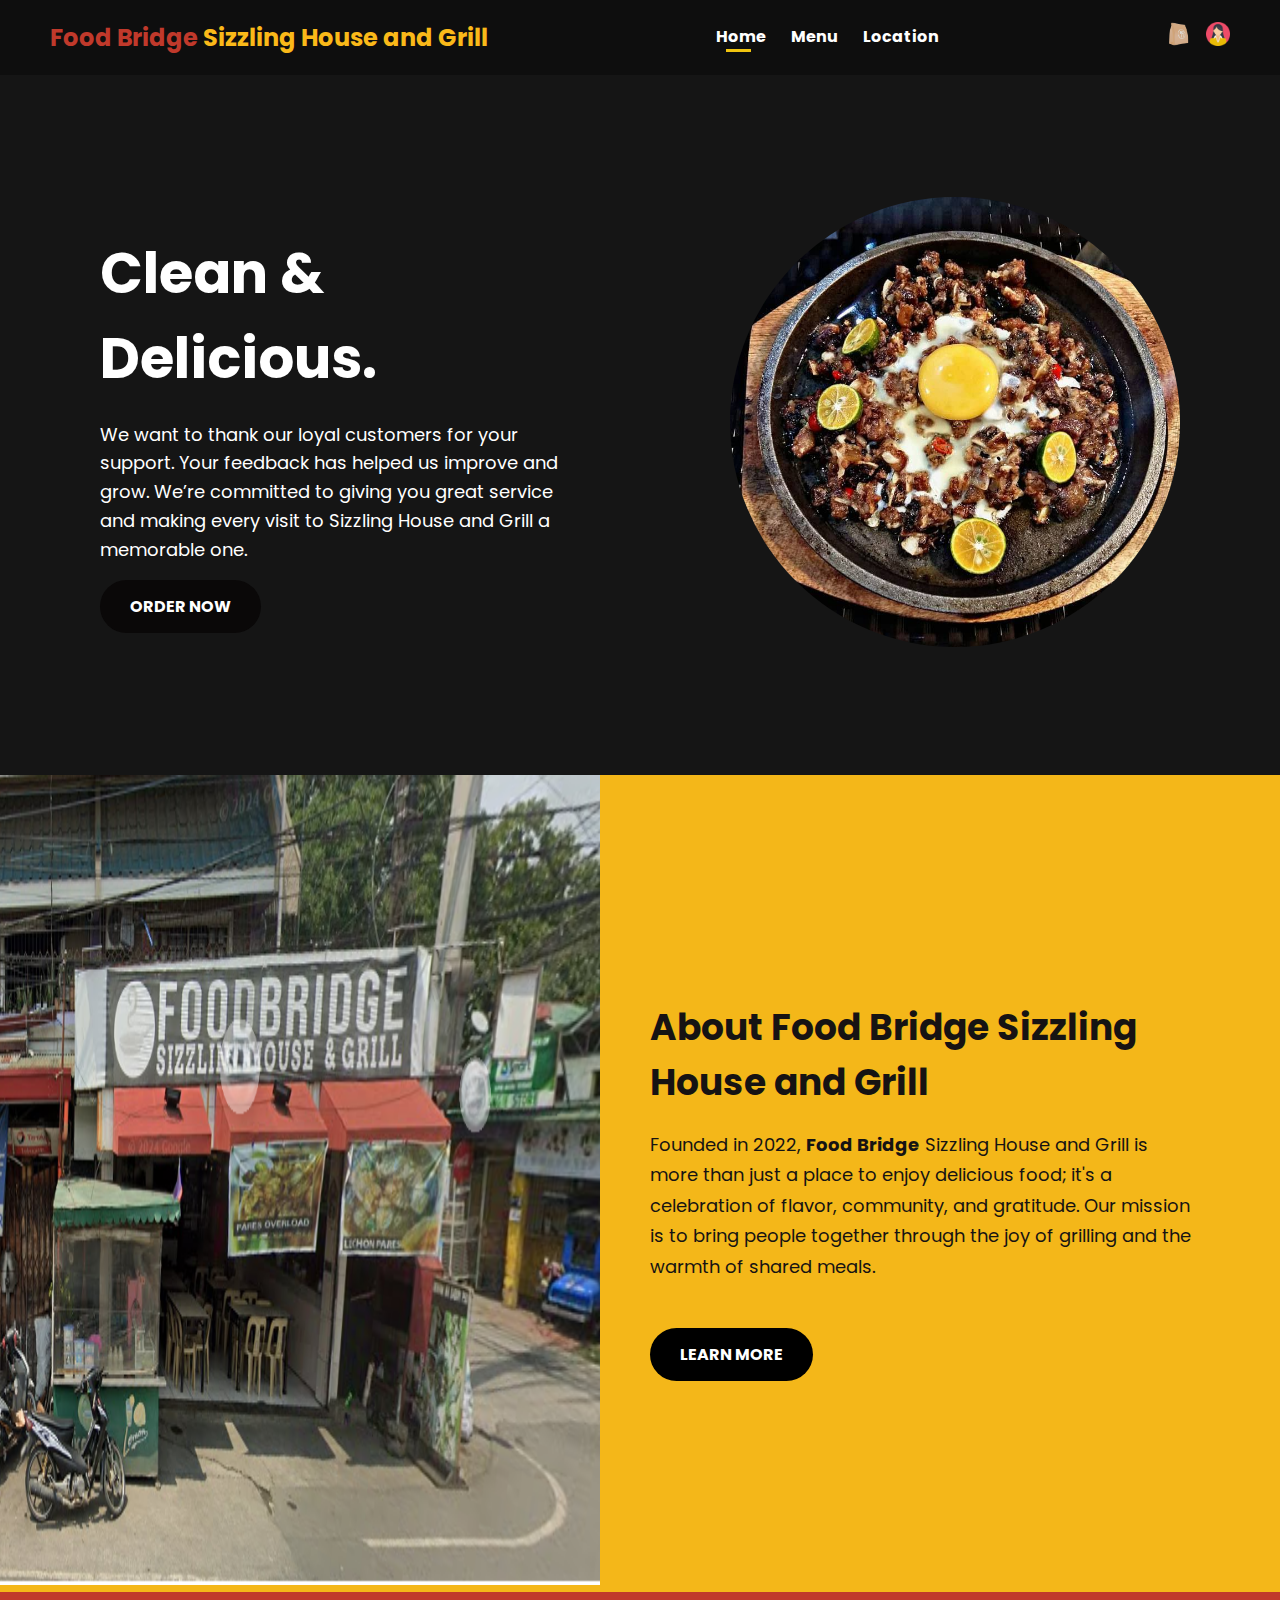
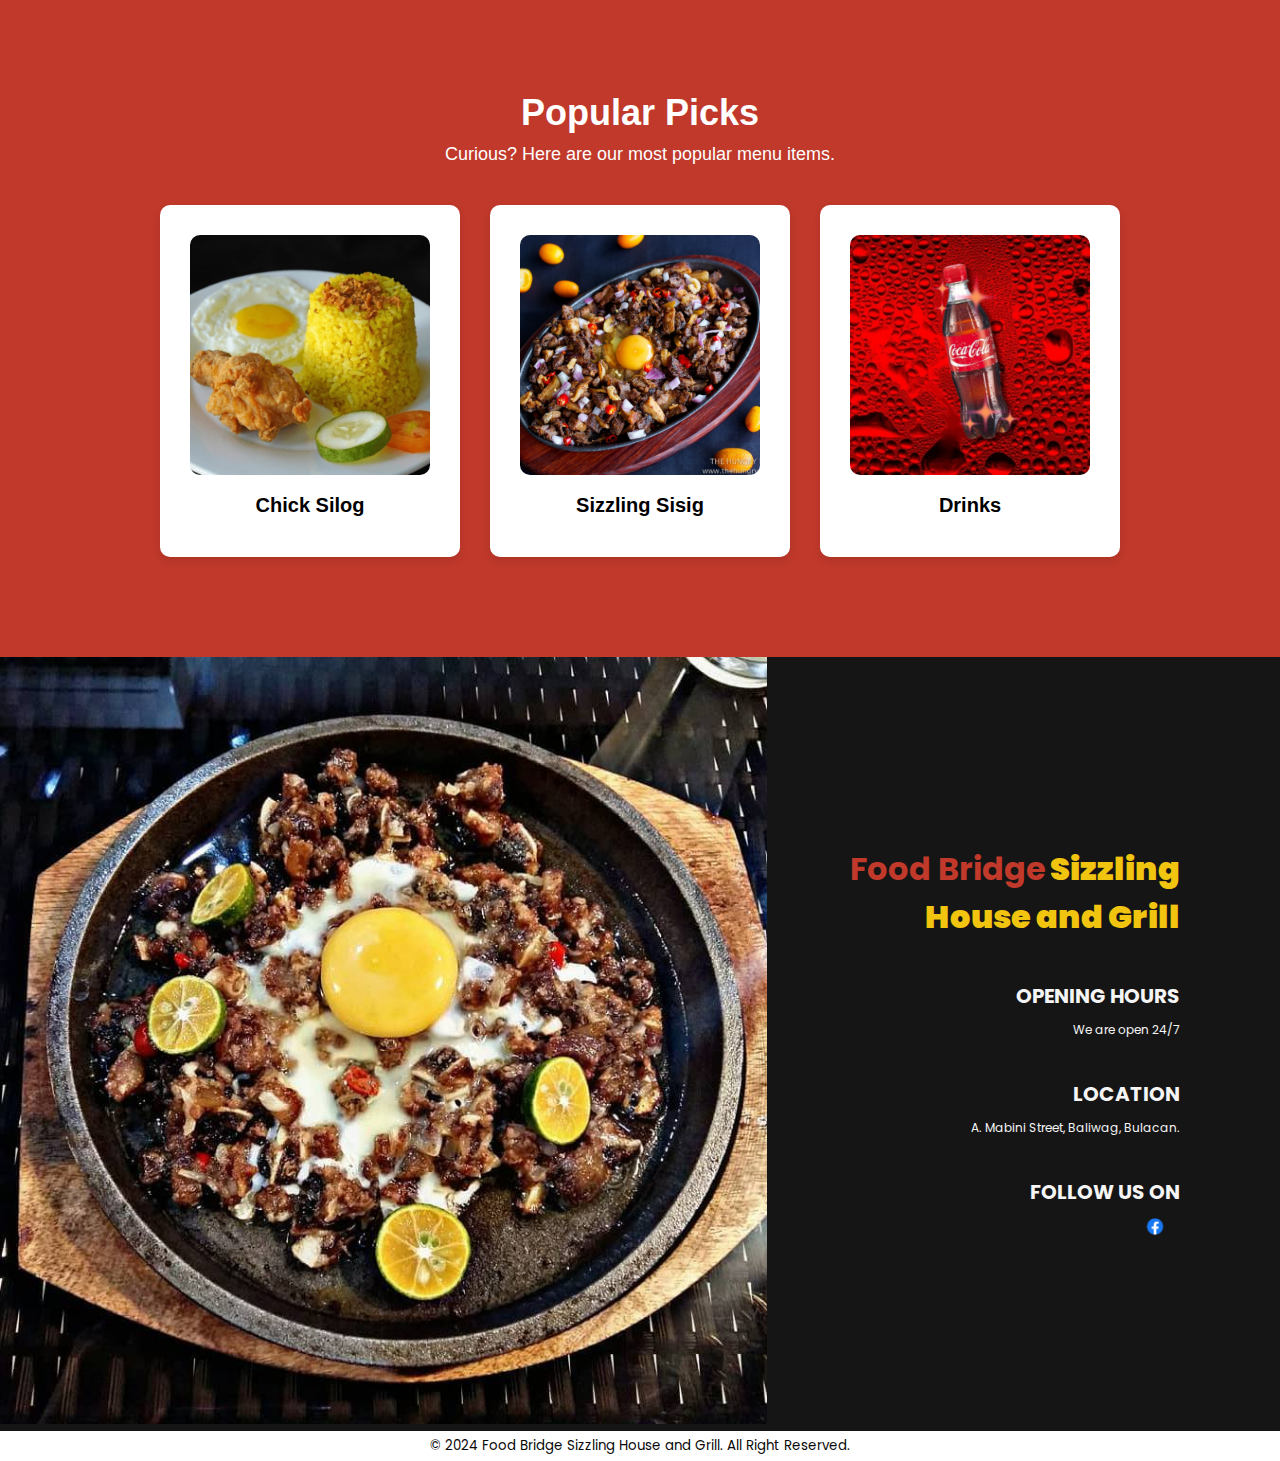
<file: index.html>
<!DOCTYPE html>
<html lang="en">

<head>
  <meta charset="UTF-8">
  <meta name="viewport" content="width=device-width, initial-scale=1.0">
  <title>Food Bridge</title>
  <link rel="stylesheet" href="styles.css">
  <link rel="preconnect" href="https://fonts.googleapis.com">
  <link rel="preconnect" href="https://fonts.gstatic.com" crossorigin>
  <link href="https://fonts.googleapis.com/css2?family=Poppins:ital,wght@0,100;0,200;0,300;0,400;0,500;0,600;0,700;0,800;0,900;1,100;1,200;1,300;1,400;1,500;1,600;1,700;1,800;1,900&display=swap" rel="stylesheet">
</head>

<body>
  <!-- Navigation -->
  <nav>
    <a href="index.html" class="logo">Food Bridge <b> Sizzling House </b>
      <b> and </b><b> Grill </b></a>

    <ul class="nav-links">
      <li><a href="index.html" class="active">Home</a></li>
      <li><a href="menu.html">Menu</a></li>
      <li><a href="location.html">Location</a></li>

    </ul>
    <div class="icons">
      <a href="addtocart.html"><img src="images/bag-icon.png" alt="Bag"></a>
      <a href="#"><img src="images/user.png" alt="User"></a>

    </div>
  </nav>

  <!--Home Page -->
  <section class="main-page">
    <div class="main-text">
      <h1>Clean & Delicious.</h1>
      <p>We want to thank our loyal customers for your support.
        Your feedback has helped us improve and grow. We’re committed
        to giving you great service and making every visit to Sizzling
        House and Grill a memorable one.</p>
      <a href="menu.html" class="order-btn">ORDER NOW</a>
    </div>
    <div class="main-image">
      <img src="images/homepage.png" alt="sizzlingplate" class="animated-img">
    </div>
    </div>
    </div>
    </div>
  </section>
  <!-- About Section -->
  <section class="about-section">
    <div class="about-container">
      <div class="about-image">
        <img src="images/aboutimg.png" alt="blank">
      </div>
      <div class="about-text">
        <h2>About Food Bridge Sizzling House and Grill</h2>
        <p>Founded in 2022, <strong>Food Bridge</strong> Sizzling House and Grill is more than just a
          place to enjoy delicious food; it's a celebration of flavor, community, and gratitude. Our mission is to
          bring people together
          through the joy of grilling and the warmth of shared meals.
        </p>
        <a href="#" class="learn-more-btn">LEARN MORE</a>
      </div>
    </div>
  </section>
  <!-- Popular Picks Section -->
  <section class="popular-picks">
    <h2>Popular Picks</h2>
    <p>Curious? Here are our most popular menu items.</p>
    <div class="picks-container">
      <div class="pick-item">
        <img src="images/chicksilog.png" alt="Burger">
        <h3>Chick Silog</h3>
        <span></span>
      </div>
      <div class="pick-item">
        <img src="images/SizzlingPorkSiSig.png" alt="Fried Chicken">
        <h3>Sizzling Sisig</h3>
        <span></span>
      </div>
      <div class="pick-item">
        <img src="images/Coca-Cola.png" alt="Quenchers">
        <h3>Drinks</h3>
        <span></span>
      </div>
    </div>
  </section>
  <!--Website Information-->
  <section class="info-section-container">
    <div class="image-section">
      <img src="images/homepage.png" alt="Delicious Burger">
    </div>

    <div class="info-section">
      <h1>Food Bridge<b> Sizzling House and Grill </b></h1>

      <h4>OPENING HOURS</h4>
      <p>We are open 24/7</p>

      <h4>LOCATION</h4>
      <p>A. Mabini Street, Baliwag, Bulacan.</p>

      <h4>FOLLOW US ON</h4>
      <div class="social-links">
        <a href="https://www.facebook.com/foodbridgesizzlinghouseandgrill"><img src="images/Facebook-logo.png" alt="Facebook"> </a>
      </div>
    </div>
  </section>
  <section>
    <footer>
      <p>&copy; 2024 Food Bridge Sizzling House and Grill. All Right Reserved.</p>
    </footer>
  </section>


</body>

</html>
</file>
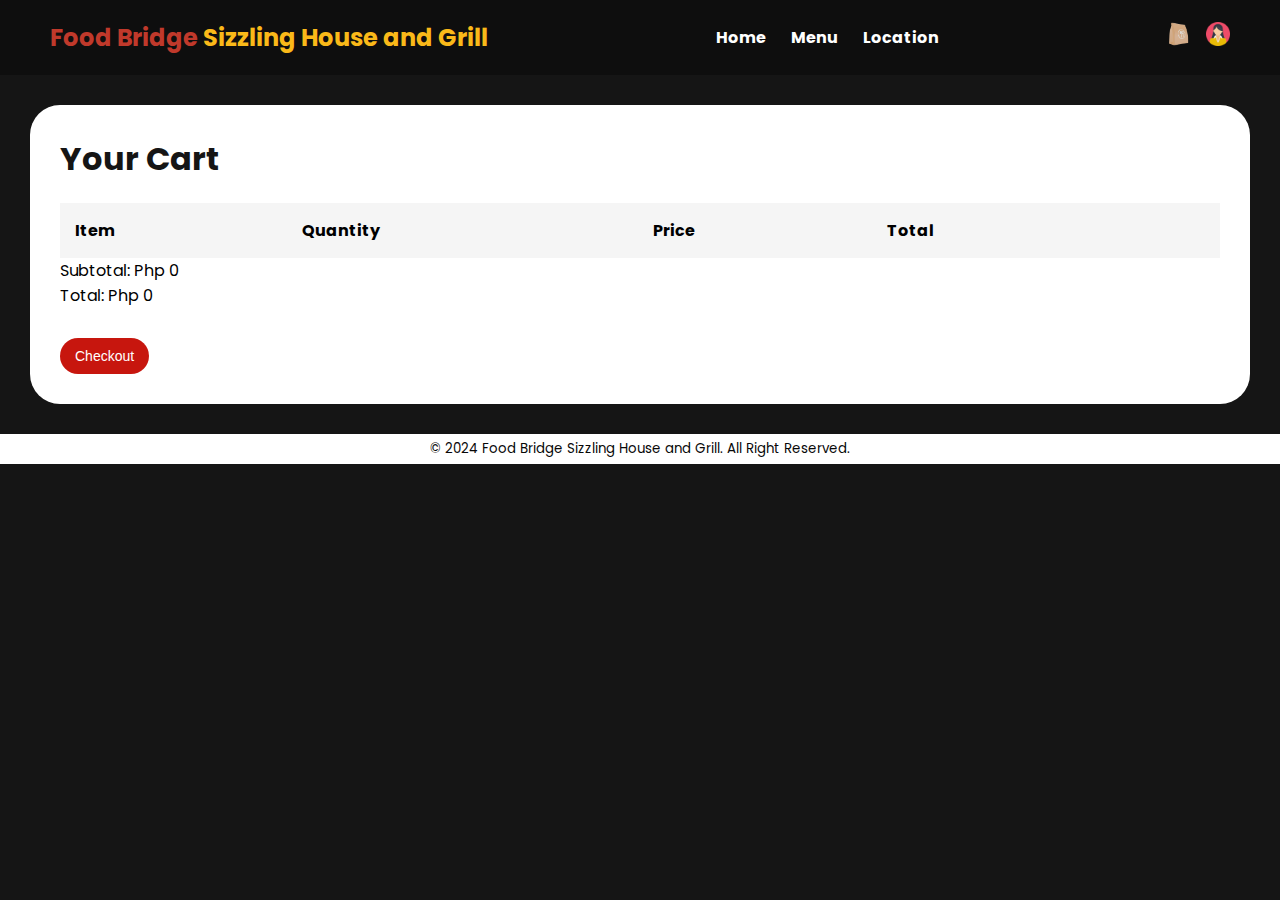
<file: addtocart.html>
<!DOCTYPE html>
<html lang="en">

<head>
  <meta charset="UTF-8">
  <meta name="viewport" content="width=device-width, initial-scale=1.0">
  <title>Food Bridge - Cart</title>
  <link rel="stylesheet" href="styles.css">
  <link rel="preconnect" href="https://fonts.googleapis.com">
  <link rel="preconnect" href="https://fonts.gstatic.com" crossorigin>
  <link href="https://fonts.googleapis.com/css2?family=Poppins:wght@100;400;700&display=swap" rel="stylesheet">

  <script>
    // Function to load the cart from localStorage
    function loadCart() {
      const cart = JSON.parse(localStorage.getItem('cart')) || [];

      const cartBody = document.getElementById('cart-body');
      cartBody.innerHTML = ''; // Clear previous cart items

      let subtotal = 0;

      cart.forEach((item, index) => {
        const totalItemPrice = item.price * item.quantity;
        subtotal += totalItemPrice;

        const row = `
          <tr>
            <td>${item.name}</td>
            <td>
              <button onclick="updateQuantity(${index}, -1)">-</button>
              ${item.quantity}
              <button onclick="updateQuantity(${index}, 1)">+</button>
            </td>
            <td>Php ${item.price}</td>
            <td>Php ${totalItemPrice}</td>
            <td><button onclick="removeItem(${index})">Remove</button></td>
          </tr>
        `;
        cartBody.innerHTML += row;
      });

      document.getElementById('subtotal').innerText = `Subtotal: Php ${subtotal}`;
      document.getElementById('total').innerText = `Total: Php ${subtotal}`;
    }

    // Function to update item quantity
    function updateQuantity(index, change) {
      let cart = JSON.parse(localStorage.getItem('cart')) || [];
      if (cart[index].quantity + change > 0) {
        cart[index].quantity += change;
      }
      localStorage.setItem('cart', JSON.stringify(cart));
      loadCart();
    }

    // Function to remove item from cart
    function removeItem(index) {
      let cart = JSON.parse(localStorage.getItem('cart')) || [];
      cart.splice(index, 1); // Remove item from cart array
      localStorage.setItem('cart', JSON.stringify(cart));
      loadCart();
    }

    // Function to handle checkout
    function checkout() {
      const cart = JSON.parse(localStorage.getItem('cart')) || [];

      if (cart.length === 0) {
        alert("Your cart is empty!");
        return;
      }

      let receipt = '';
      let total = 0;

      cart.forEach(item => {
        const itemTotal = item.price * item.quantity;
        receipt += `${item.name}: Php ${item.price} x ${item.quantity} = Php ${itemTotal}\n`;
        total += itemTotal;
      });

      receipt += `\nTotal: Php ${total}\n\nThank you for your purchase!`;

      alert(receipt);

      // Clear cart after checkout
      localStorage.removeItem('cart');
      loadCart(); // Reload the cart display after clearing
    }

    // Load the cart when the page loads
    window.onload = loadCart;
  </script>
</head>

<body>
  <!-- Navigation -->
  <nav>
    <a href="index.html" class="logo">Food Bridge <b> Sizzling House </b>
      <b> and </b><b> Grill </b></a>

    <ul class="nav-links">
      <li><a href="index.html">Home</a></li>
      <li><a href="menu.html">Menu</a></li>
      <li><a href="location.html">Location</a></li>
    </ul>
    <div class="icons">
      <a href="addtocart.html"><img src="images/bag-icon.png" alt="Bag"></a>
      <a href="#"><img src="images/user.png" alt="User"></a>
    </div>
  </nav>

  <div class="cart-container">
    <h1>Your Cart</h1>
    <div id="cart">
      <table id="cart-table">
        <thead>
          <tr>
            <th>Item</th>
            <th>Quantity</th>
            <th>Price</th>
            <th>Total</th>
            <th></th>
          </tr>
        </thead>
        <tbody id="cart-body">
          <!-- Items will be added dynamically here -->
        </tbody>
      </table>
      <div id="totals">
        <p id="subtotal">Subtotal: Php 0</p>
        <p id="total">Total: Php 0</p>
      </div>
      <button id="checkout-btn" onclick="checkout()">Checkout</button>
    </div>
  </div>

  <section>
    <footer>
      <p>&copy; 2024 Food Bridge Sizzling House and Grill. All Right Reserved.</p>
    </footer>
  </section>
</body>

</html>
</file>
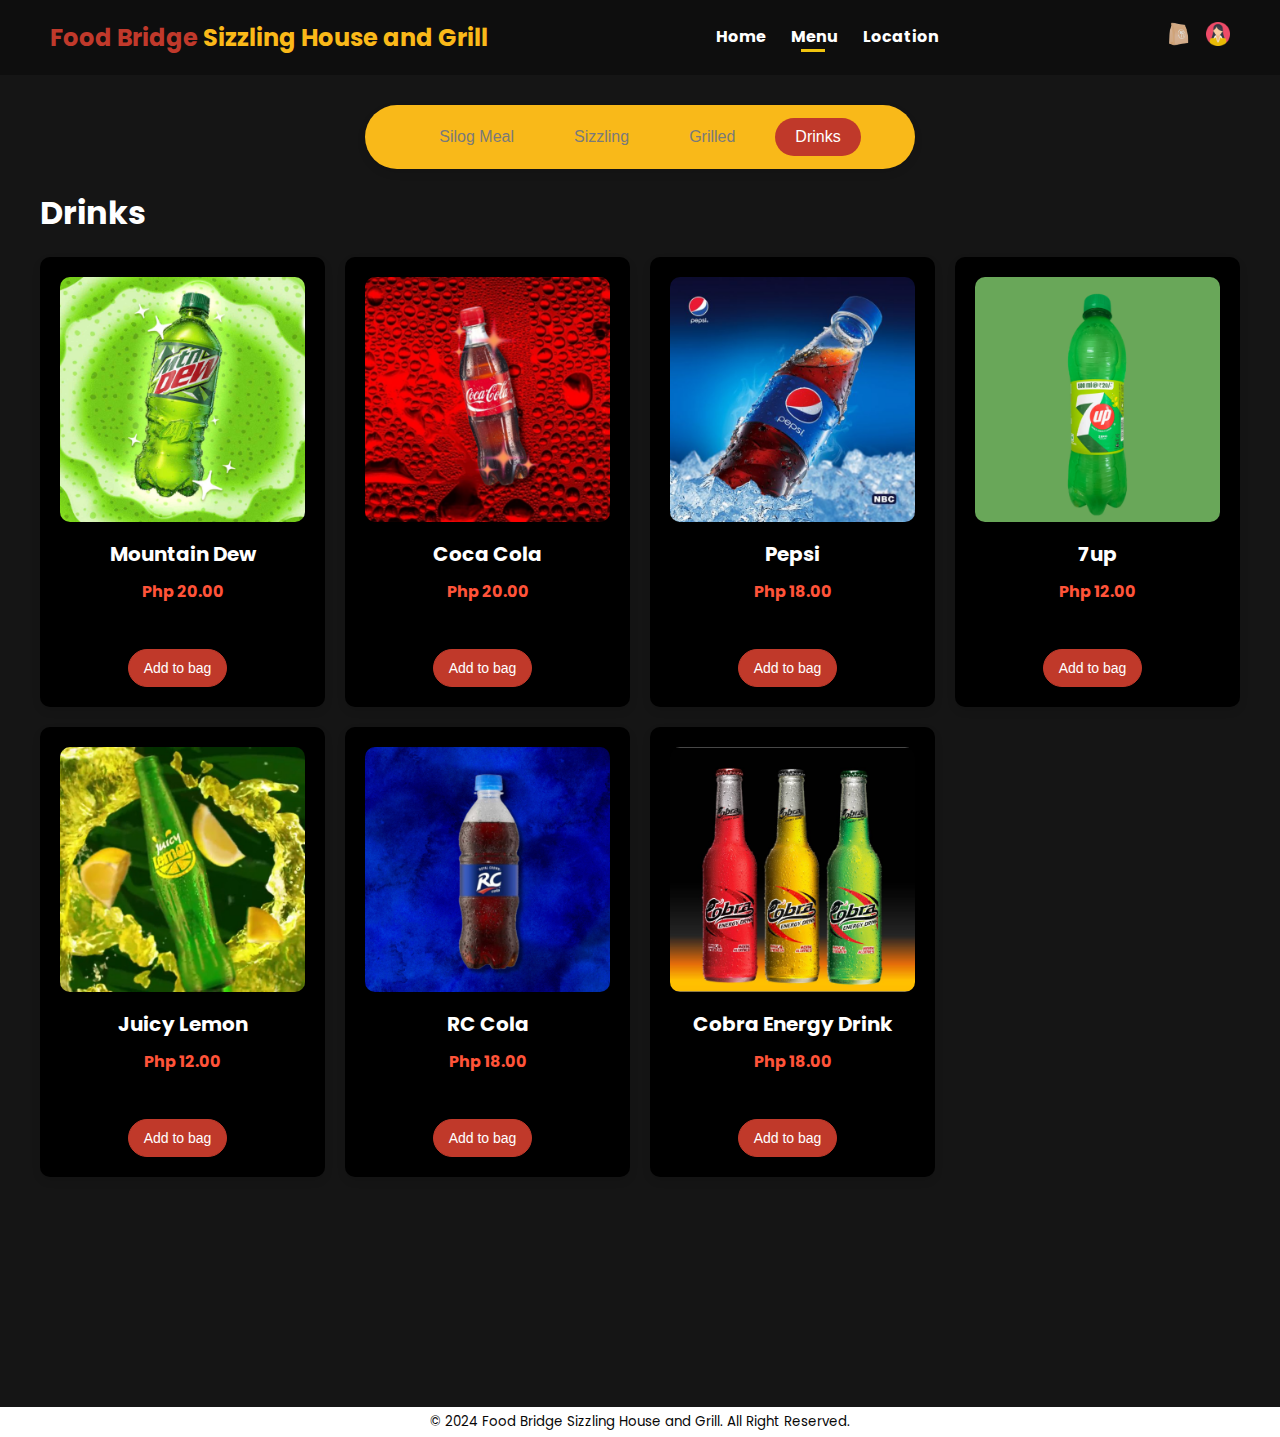
<file: drinks.html>
<!DOCTYPE html>
<html lang="en">

<head>
  <meta charset="UTF-8">
  <meta name="viewport" content="width=device-width, initial-scale=1.0">
  <title>Food Bridge - Menu</title>
  <link rel="stylesheet" href="styles.css">
  <link rel="preconnect" href="https://fonts.googleapis.com">
  <link rel="preconnect" href="https://fonts.gstatic.com" crossorigin>
  <link href="https://fonts.googleapis.com/css2?family=Poppins:wght@100;400;700&display=swap" rel="stylesheet">

  <script>
    // Function to add items to cart
    function addToCart(itemName, itemPrice) {
      let cart = JSON.parse(localStorage.getItem('cart')) || [];

      // Check if the item is already in the cart
      const existingItemIndex = cart.findIndex(item => item.name === itemName);

      if (existingItemIndex !== -1) {
        // If item already exists, increase the quantity
        cart[existingItemIndex].quantity += 1;
      } else {
        // If item doesn't exist, add new item with quantity 1
        const newItem = {
          name: itemName,
          price: itemPrice,
          quantity: 1
        };
        cart.push(newItem);
      }

      // Save the updated cart back to localStorage
      localStorage.setItem('cart', JSON.stringify(cart));

      // Show notification
      showNotification(`${itemName} added to cart.`);

      // Update the cart quantity displayed on the bag icon
      updateCartQuantity();
    }

    // Function to show notification
    function showNotification(message) {
      const notification = document.getElementById('notification');
      notification.textContent = message;
      notification.style.display = 'block';

      // Hide notification after 3 seconds
      setTimeout(() => {
        notification.style.display = 'none';
      }, 3000);
    }

    // Function to update the quantity notification on the bag icon
    function updateCartQuantity() {
      const cart = JSON.parse(localStorage.getItem('cart')) || [];
      const totalItems = cart.reduce((acc, item) => acc + item.quantity, 0);

      // Display the total quantity on the bag icon
      const quantityBadge = document.getElementById('cart-quantity');
      if (totalItems > 0) {
        quantityBadge.style.display = 'block';
        quantityBadge.textContent = totalItems;
      } else {
        quantityBadge.style.display = 'none';
      }
    }

    // Update cart quantity on page load
    window.onload = function () {
      updateCartQuantity();
    };
  </script>
</head>

<body>
  <!-- Navigation -->
  <nav>
    <a href="index.html" class="logo">Food Bridge <b> Sizzling House </b>
      <b> and </b><b> Grill </b></a>

    <ul class="nav-links">
      <li><a href="index.html">Home</a></li>
      <li><a href="menu.html" class="active">Menu</a></li>
      <li><a href="location.html">Location</a></li>
    </ul>
    <div class="icons">
      <a href="addtocart.html">
        <img src="images/bag-icon.png" alt="Bag">
        <span id="cart-quantity" class="cart-quantity" style="display: none;">0</span>
      </a>
      <a href="#"><img src="images/user.png" alt="User"></a>
    </div>
  </nav>

  <!-- Notification element -->
  <div id="notification"></div>

  <div class="section">
    <nav class="menu">
      <a href="menu.html"><button>Silog Meal</button></a>
      <a href="sizzling.html"><button>Sizzling</button></a>
      <a href="grilled.html"><button>Grilled</button></a>
      <a href="drinks.html"><button class="active">Drinks</button></a>
    </nav>

    <h1>Drinks</h1>
    <div class="grid">
      <div class="item">
        <img src="images/MountainDew.png" alt="Chick Silog">
        <h2>Mountain Dew</h2>
        <span class="price">Php 20.00</span>
        <button class="add-to-bag" onclick="addToCart('Mountain Dew', 20.00)">Add to bag</button>
      </div>
      <div class="item">
        <img src="images/Coca-Cola.png" alt="Tapa Silog">
        <h2>Coca Cola</h2>
        <span class="price">Php 20.00</span>
        <button class="add-to-bag" onclick="addToCart('Coca Cola', 20.00)">Add to bag</button>
      </div>
      <div class="item">
        <img src="images/pepsi.png" alt="Hot Silog">
        <h2>Pepsi</h2>
        <span class="price">Php 18.00</span>
        <button class="add-to-bag" onclick="addToCart('Pepsi', 18.00)">Add to bag</button>
      </div>
      <div class="item">
        <img src="images/7UP.png" alt="Shanghai Silog">
        <h2>7up</h2>
        <span class="price">Php 12.00</span>
        <button class="add-to-bag" onclick="addToCart('7up', 12.00)">Add to bag</button>
      </div>
      <div class="item">
        <img src="images/juicylemon.png" alt="Longgadog Silog">
        <h2>Juicy Lemon</h2>
        <span class="price">Php 12.00</span>
        <button class="add-to-bag" onclick="addToCart('Juicy Lemon', 12.00)">Add to bag</button>
      </div>
      <div class="item">
        <img src="images/RCcola.png" alt="Longgadog Silog">
        <h2>RC Cola</h2>
        <span class="price">Php 18.00</span>
        <button class="add-to-bag" onclick="addToCart('RC Cola', 18.00)">Add to bag</button>
      </div>
      <div class="item">
        <img src="images/cobraenergydrink.png" alt="Longgadog Silog">
        <h2>Cobra Energy Drink</h2>
        <span class="price">Php 18.00</span>
        <button class="add-to-bag" onclick="addToCart('Cobra Energy Drink', 18.00)">Add to bag</button>
      </div>
    </div>
  </div>
  <section>
    <footer>
      <p>&copy; 2024 Food Bridge Sizzling House and Grill. All Right Reserved.</p>
    </footer>
  </section>

</body>

</html>
</file>
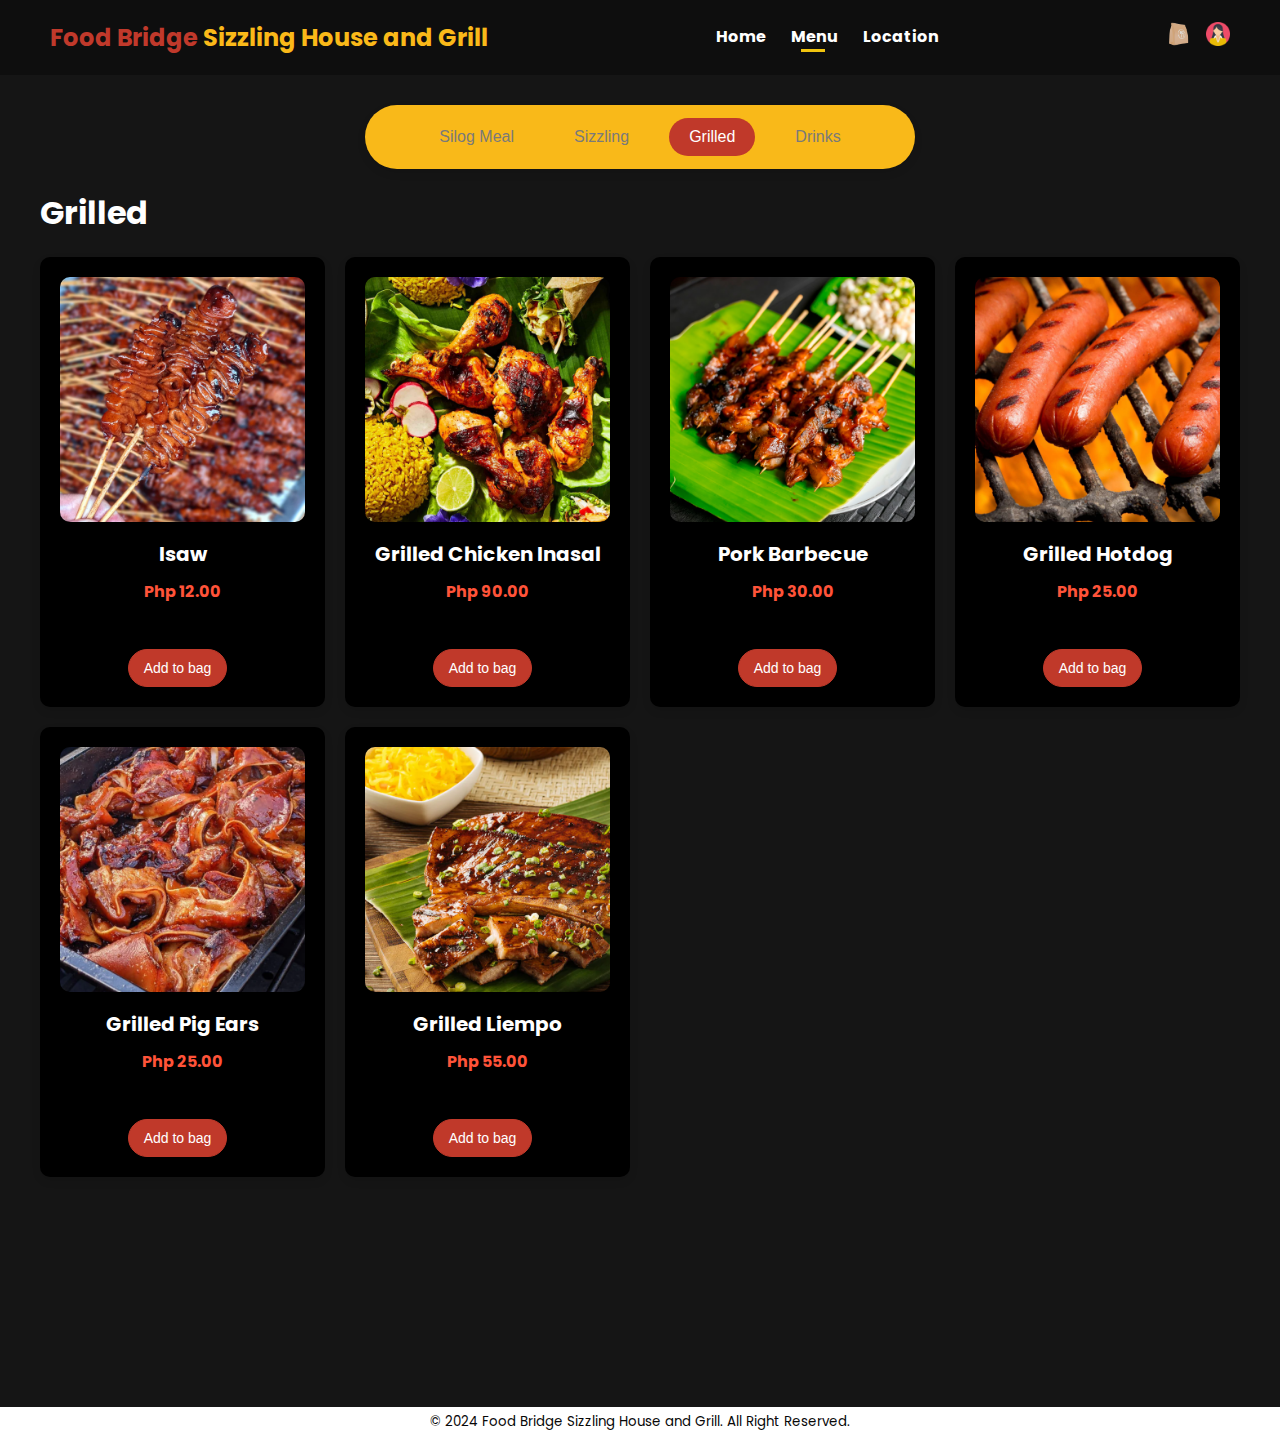
<file: grilled.html>
<!DOCTYPE html>
<html lang="en">

<head>
  <meta charset="UTF-8">
  <meta name="viewport" content="width=device-width, initial-scale=1.0">
  <title>Food Bridge - Menu</title>
  <link rel="stylesheet" href="styles.css">
  <link rel="preconnect" href="https://fonts.googleapis.com">
  <link rel="preconnect" href="https://fonts.gstatic.com" crossorigin>
  <link href="https://fonts.googleapis.com/css2?family=Poppins:wght@100;400;700&display=swap" rel="stylesheet">

  <script>
    // Function to add items to cart
    function addToCart(itemName, itemPrice) {
      let cart = JSON.parse(localStorage.getItem('cart')) || [];

      // Check if the item is already in the cart
      const existingItemIndex = cart.findIndex(item => item.name === itemName);

      if (existingItemIndex !== -1) {
        // If item already exists, increase the quantity
        cart[existingItemIndex].quantity += 1;
      } else {
        // If item doesn't exist, add new item with quantity 1
        const newItem = {
          name: itemName,
          price: itemPrice,
          quantity: 1
        };
        cart.push(newItem);
      }

      // Save the updated cart back to localStorage
      localStorage.setItem('cart', JSON.stringify(cart));

      // Show notification
      showNotification(`${itemName} added to cart.`);

      // Update the cart quantity displayed on the bag icon
      updateCartQuantity();
    }

    // Function to show notification
    function showNotification(message) {
      const notification = document.getElementById('notification');
      notification.textContent = message;
      notification.style.display = 'block';

      // Hide notification after 3 seconds
      setTimeout(() => {
        notification.style.display = 'none';
      }, 3000);
    }

    // Function to update the quantity notification on the bag icon
    function updateCartQuantity() {
      const cart = JSON.parse(localStorage.getItem('cart')) || [];
      const totalItems = cart.reduce((acc, item) => acc + item.quantity, 0);

      // Display the total quantity on the bag icon
      const quantityBadge = document.getElementById('cart-quantity');
      if (totalItems > 0) {
        quantityBadge.style.display = 'block';
        quantityBadge.textContent = totalItems;
      } else {
        quantityBadge.style.display = 'none';
      }
    }

    // Update cart quantity on page load
    window.onload = function () {
      updateCartQuantity();
    };
  </script>
</head>

<body>
  <!-- Navigation -->
  <nav>
    <a href="index.html" class="logo">Food Bridge <b> Sizzling House </b>
      <b> and </b><b> Grill </b></a>

    <ul class="nav-links">
      <li><a href="index.html">Home</a></li>
      <li><a href="menu.html" class="active">Menu</a></li>
      <li><a href="location.html">Location</a></li>
    </ul>
    <div class="icons">
      <a href="addtocart.html">
        <img src="images/bag-icon.png" alt="Bag">
        <span id="cart-quantity" class="cart-quantity" style="display: none;">0</span>
      </a>
      <a href="#"><img src="images/user.png" alt="User"></a>
    </div>
  </nav>

  <!-- Notification element -->
  <div id="notification"></div>

  <div class="section">
    <nav class="menu">
      <a href="menu.html"><button>Silog Meal</button></a>
      <a href="sizzling.html"><button>Sizzling</button></a>
      <a href="grilled.html"><button class="active">Grilled</button></a>
      <a href="drinks.html"><button>Drinks</button></a>
    </nav>

    <h1>Grilled</h1>
    <div class="grid">
      <div class="item">
        <img src="images/isaw.png" alt="Chick Silog">
        <h2>Isaw</h2>
        <span class="price">Php 12.00</span>
        <button class="add-to-bag" onclick="addToCart('Isaw', 12.00)">Add to bag</button>
      </div>
      <div class="item">
        <img src="images/GrilledChickenInasal.png" alt="Tapa Silog">
        <h2>Grilled Chicken Inasal</h2>
        <span class="price">Php 90.00</span>
        <button class="add-to-bag" onclick="addToCart('Grilled Chicken Inasal', 90.00)">Add to bag</button>
      </div>
      <div class="item">
        <img src="images/PorkBarbecue.png" alt="Hot Silog">
        <h2>Pork Barbecue</h2>
        <span class="price">Php 30.00</span>
        <button class="add-to-bag" onclick="addToCart('Pork Barbecue', 30.00)">Add to bag</button>
      </div>
      <div class="item">
        <img src="images/GrilledHotdog.png" alt="Shanghai Silog">
        <h2>Grilled Hotdog</h2>
        <span class="price">Php 25.00</span>
        <button class="add-to-bag" onclick="addToCart('Grilled Hotdog', 25.00)">Add to bag</button>
      </div>
      <div class="item">
        <img src="images/GrilledPigEars.png" alt="Longgadog Silog">
        <h2>Grilled Pig Ears</h2>
        <span class="price">Php 25.00</span>
        <button class="add-to-bag" onclick="addToCart('Grilled Pig Ears', 25.00)">Add to bag</button>
      </div>
      <div class="item">
        <img src="images/GrilledLiempo.png" alt="Longgadog Silog">
        <h2>Grilled Liempo</h2>
        <span class="price">Php 55.00</span>
        <button class="add-to-bag" onclick="addToCart('Grilled Liempo', 55.00)">Add to bag</button>
      </div>
    </div>
  </div>
  <section>
    <footer>
      <p>&copy; 2024 Food Bridge Sizzling House and Grill. All Right Reserved.</p>
    </footer>
  </section>

</body>

</html>
</file>
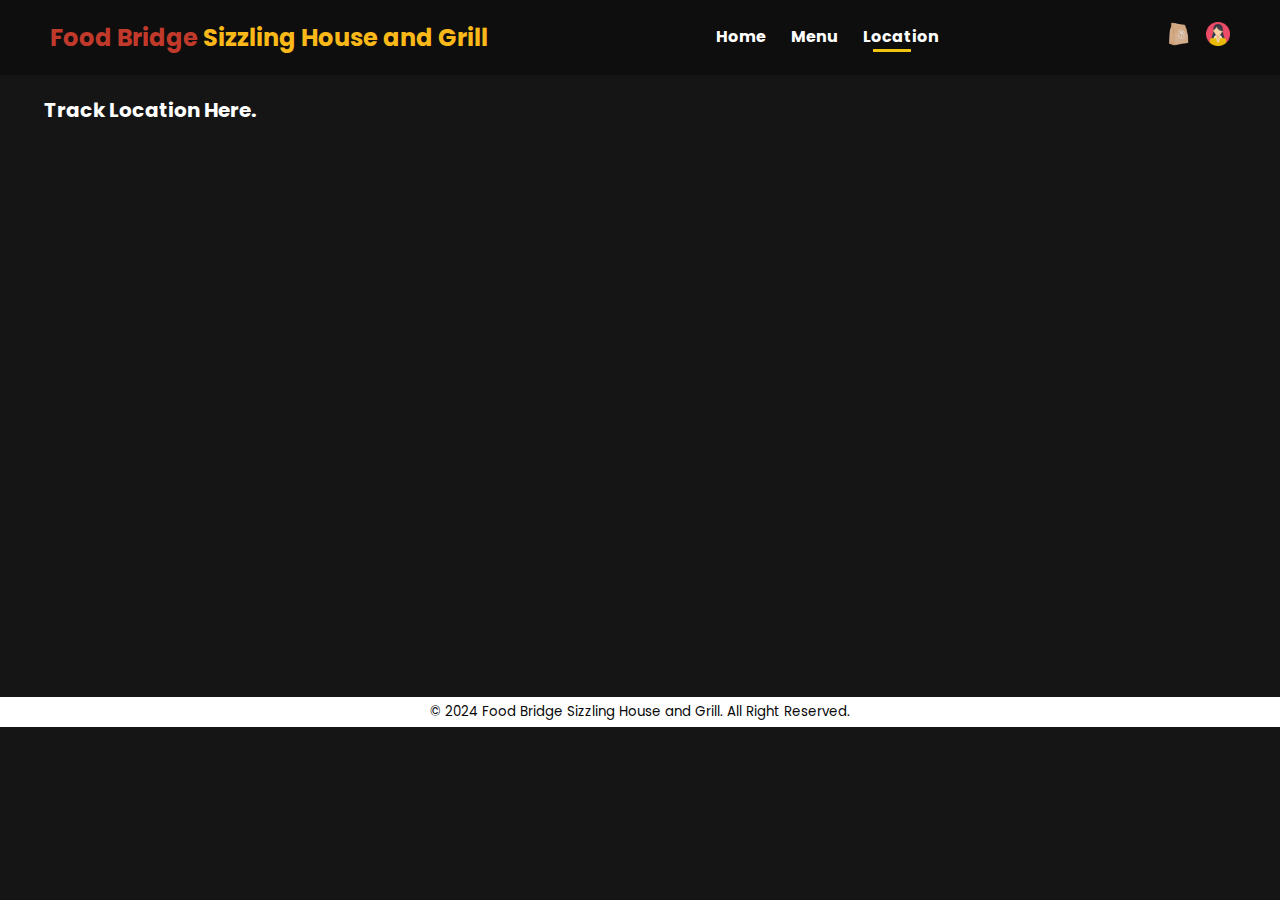
<file: location.html>
<!DOCTYPE html>
<html lang="en">

<head>
  <meta charset="UTF-8">
  <meta name="viewport" content="width=device-width, initial-scale=1.0">
  <title>Food Bridge</title>
  <link rel="stylesheet" href="styles.css">
  <link rel="preconnect" href="https://fonts.googleapis.com">
  <link rel="preconnect" href="https://fonts.gstatic.com" crossorigin>
  <link href="https://fonts.googleapis.com/css2?family=Poppins:ital,wght@0,100;0,200;0,300;0,400;0,500;0,600;0,700;0,800;0,900;1,100;1,200;1,300;1,400;1,500;1,600;1,700;1,800;1,900&display=swap" rel="stylesheet">
</head>

<body>
  <!-- Navigation -->
  <nav>
    <a href="index.html" class="logo">Food Bridge <b> Sizzling House </b>
      <b> and </b><b> Grill </b></a>

    <ul class="nav-links">
      <li><a href="index.html">Home</a></li>
      <li><a href="menu.html">Menu</a></li>
      <li><a href="location.html" class="active">Location</a></li>

    </ul>
    <div class="icons">
      <a href="addtocart.html"><img src="images/bag-icon.png" alt="Bag"></a>
      <a href="#"><img src="images/user.png" alt="User"></a>

    </div>
  </nav>
  <section>
    <div id="map" class="google map">
      <h2 id="track" style="color: #fff;">Track Location Here.</h2>
      <iframe
        src="https://www.google.com/maps/embed?pb=!1m18!1m12!1m3!1d3854.6382881005507!2d120.90307887408753!3d14.95723216824789!2m3!1f0!2f0!3f0!3m2!1i1024!2i768!4f13.1!3m3!1m2!1s0x3397000646d3079f%3A0xbc0db3cc52ee330!2sFood%20Bridge%20Sizzling%20%26%20Grill%20House!5e0!3m2!1sen!2sph!4v1727877665084!5m2!1sen!2sph"
        width="100%" height="550px" style="border:0;" allowfullscreen="" loading="lazy" referrerpolicy="no-referrer-when-downgrade">
      </iframe>
  </section>
  <section>
    <footer>
      <p>&copy; 2024 Food Bridge Sizzling House and Grill. All Right Reserved.</p>
    </footer>
  </section>
</body>

</html>
</file>
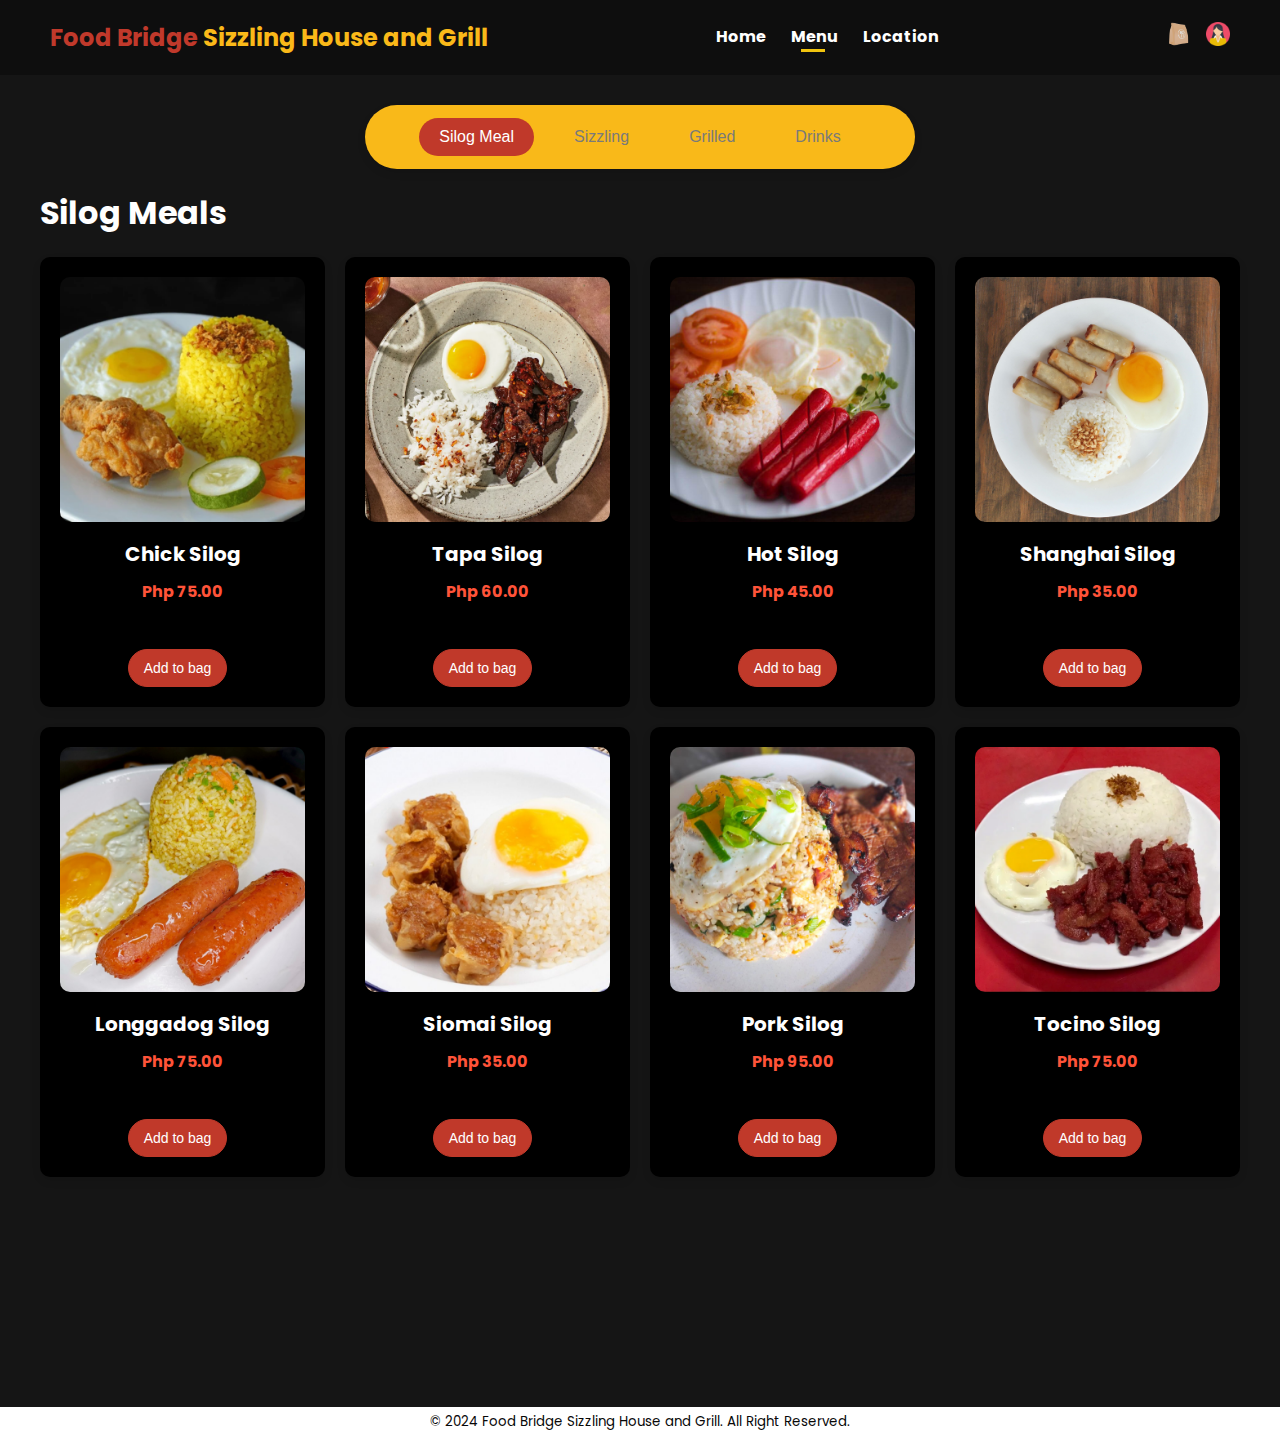
<file: menu.html>
<!DOCTYPE html>
<html lang="en">

<head>
  <meta charset="UTF-8">
  <meta name="viewport" content="width=device-width, initial-scale=1.0">
  <title>Food Bridge - Menu</title>
  <link rel="stylesheet" href="styles.css">
  <link rel="preconnect" href="https://fonts.googleapis.com">
  <link rel="preconnect" href="https://fonts.gstatic.com" crossorigin>
  <link href="https://fonts.googleapis.com/css2?family=Poppins:wght@100;400;700&display=swap" rel="stylesheet">

  <script>
    // Function to add items to cart
    function addToCart(itemName, itemPrice) {
      let cart = JSON.parse(localStorage.getItem('cart')) || [];

      // Check if the item is already in the cart
      const existingItemIndex = cart.findIndex(item => item.name === itemName);

      if (existingItemIndex !== -1) {
        // If item already exists, increase the quantity
        cart[existingItemIndex].quantity += 1;
      } else {
        // If item doesn't exist, add new item with quantity 1
        const newItem = {
          name: itemName,
          price: itemPrice,
          quantity: 1
        };
        cart.push(newItem);
      }

      // Save the updated cart back to localStorage
      localStorage.setItem('cart', JSON.stringify(cart));

      // Show notification
      showNotification(`${itemName} added to cart.`);

      // Update the cart quantity displayed on the bag icon
      updateCartQuantity();
    }

    // Function to show notification
    function showNotification(message) {
      const notification = document.getElementById('notification');
      notification.textContent = message;
      notification.style.display = 'block';

      // Hide notification after 3 seconds
      setTimeout(() => {
        notification.style.display = 'none';
      }, 3000);
    }

    // Function to update the quantity notification on the bag icon
    function updateCartQuantity() {
      const cart = JSON.parse(localStorage.getItem('cart')) || [];
      const totalItems = cart.reduce((acc, item) => acc + item.quantity, 0);

      // Display the total quantity on the bag icon
      const quantityBadge = document.getElementById('cart-quantity');
      if (totalItems > 0) {
        quantityBadge.style.display = 'block';
        quantityBadge.textContent = totalItems;
      } else {
        quantityBadge.style.display = 'none';
      }
    }

    // Update cart quantity on page load
    window.onload = function () {
      updateCartQuantity();
    };
  </script>
</head>

<body>
  <!-- Navigation -->
  <nav>
    <a href="index.html" class="logo">Food Bridge <b> Sizzling House </b>
      <b> and </b><b> Grill </b></a>

    <ul class="nav-links">
      <li><a href="index.html">Home</a></li>
      <li><a href="menu.html" class="active">Menu</a></li>
      <li><a href="location.html">Location</a></li>
    </ul>
    <div class="icons">
      <a href="addtocart.html">
        <img src="images/bag-icon.png" alt="Bag">
        <span id="cart-quantity" class="cart-quantity" style="display: none;">0</span>
      </a>
      <a href="#"><img src="images/user.png" alt="User"></a>
    </div>
  </nav>

  <!-- Notification element -->
  <div id="notification"></div>

  <div class="section">
    <nav class="menu">
      <a href="menu.html"><button class="active">Silog Meal</button></a>
      <a href="sizzling.html"><button>Sizzling</button></a>
      <a href="grilled.html"><button>Grilled</button></a>
      <a href="drinks.html"><button>Drinks</button></a>
    </nav>

    <h1>Silog Meals</h1>
    <div class="grid">
      <div class="item">
        <img src="images/chicksilog.png" alt="Chick Silog">
        <h2>Chick Silog</h2>
        <span class="price">Php 75.00</span>
        <button class="add-to-bag" onclick="addToCart('Chick Silog', 75.00)">Add to bag</button>
      </div>
      <div class="item">
        <img src="images/tapasilog.png" alt="Tapa Silog">
        <h2>Tapa Silog</h2>
        <span class="price">Php 60.00</span>
        <button class="add-to-bag" onclick="addToCart('Tapa Silog', 60.00)">Add to bag</button>
      </div>
      <div class="item">
        <img src="images/hotsilog.png" alt="Hot Silog">
        <h2>Hot Silog</h2>
        <span class="price">Php 45.00</span>
        <button class="add-to-bag" onclick="addToCart('Hot Silog', 45.00)">Add to bag</button>
      </div>
      <div class="item">
        <img src="images/shanghai silog.png" alt="Shanghai Silog">
        <h2>Shanghai Silog</h2>
        <span class="price">Php 35.00</span>
        <button class="add-to-bag" onclick="addToCart('Shanghai Silog', 35.00)">Add to bag</button>
      </div>
      <div class="item">
        <img src="images/longsilog.png" alt="Longgadog Silog">
        <h2>Longgadog Silog</h2>
        <span class="price">Php 75.00</span>
        <button class="add-to-bag" onclick="addToCart('Longgadog Silog', 75.00)">Add to bag</button>
      </div>
      <div class="item">
        <img src="images/siomaisilog.png" alt="Siomai Silog">
        <h2>Siomai Silog</h2>
        <span class="price">Php 35.00</span>
        <button class="add-to-bag" onclick="addToCart('Siomai Silog', 35.00)">Add to bag</button>
      </div>
      <div class="item">
        <img src="images/porksilog.png" alt="Pork Silog">
        <h2>Pork Silog</h2>
        <span class="price">Php 95.00</span>
        <button class="add-to-bag" onclick="addToCart('Pork Silog', 95.00)">Add to bag</button>
      </div>
      <div class="item">
        <img src="images/tocilog.png" alt="Tocino Silog">
        <h2>Tocino Silog</h2>
        <span class="price">Php 75.00</span>
        <button class="add-to-bag" onclick="addToCart('Tocino Silog', 75.00)">Add to bag</button>
      </div>
    </div>
  </div>

  <section>
    <footer>
      <p>&copy; 2024 Food Bridge Sizzling House and Grill. All Right Reserved.</p>
    </footer>
  </section>

</body>

</html>
</file>
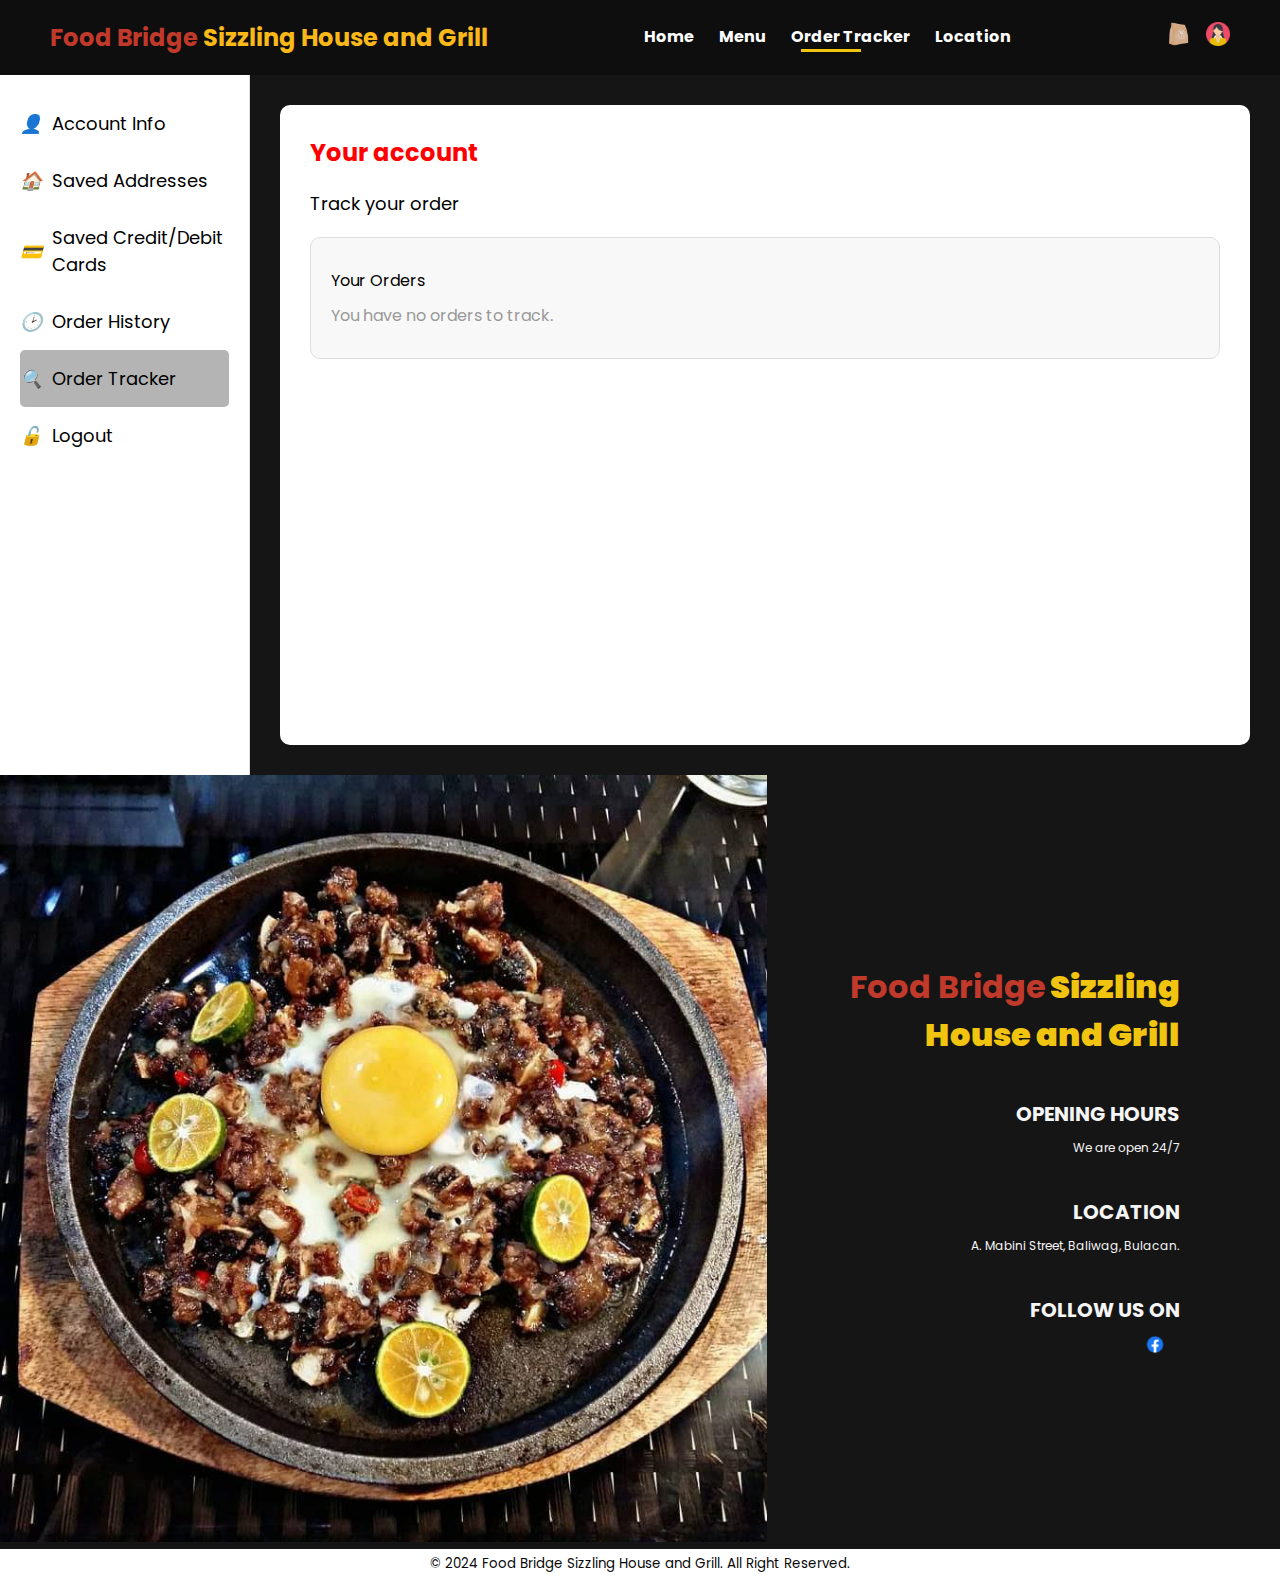
<file: ordertracker.html>
<!DOCTYPE html>
<html lang="en">

<head>
  <meta charset="UTF-8">
  <meta name="viewport" content="width=device-width, initial-scale=1.0">
  <title>Food Bridge</title>
  <link rel="stylesheet" href="styles.css">
  <link rel="preconnect" href="https://fonts.googleapis.com">
  <link rel="preconnect" href="https://fonts.gstatic.com" crossorigin>
  <link href="https://fonts.googleapis.com/css2?family=Poppins:ital,wght@0,100;0,200;0,300;0,400;0,500;0,600;0,700;0,800;0,900;1,100;1,200;1,300;1,400;1,500;1,600;1,700;1,800;1,900&display=swap" rel="stylesheet">
</head>

<body>
  <!-- Navigation -->
  <nav>
    <a href="index.html" class="logo">Food Bridge <b> Sizzling House </b>
      <b> and </b><b> Grill </b></a>

    <ul class="nav-links">
      <li><a href="index.html">Home</a></li>
      <li><a href="menu.html">Menu</a></li>
      <li><a href="ordertracker.html" class="active">Order Tracker</a></li>
      <li><a href="location.html">Location</a></li>

    </ul>
    <div class="icons">
      <a href="addtocart.html"><img src="images/bag-icon.png" alt="Bag"></a>
      <a href="#"><img src="images/user.png" alt="User"></a>

    </div>
  </nav>
  <section class="order-tracker-container">
    <aside class="sidebar">
      <ul>
        <li><i class="icon">👤</i>Account Info</li>
        <li><i class="icon">🏠</i>Saved Addresses</li>
        <li><i class="icon">💳</i>Saved Credit/Debit Cards</li>
        <li><i class="icon">🕑</i>Order History</li>
        <li class="active-link"><i class="icon">🔍</i>Order Tracker</li>
        <li><i class="icon">🔓</i>Logout</li>
      </ul>
    </aside>

    <main class="content">
      <div class="account-section">
        <h1>Your account</h1>
        <p>Track your order</p>
        <div class="order-tracker">
          <p>Your Orders</p>
          <p class="no-orders">You have no orders to track.</p>
        </div>
      </div>
    </main>
  </section>
  </div>

  <section class="info-section-container">
    <div class="image-section">
      <img src="images/homepage.png" alt="Delicious Burger">
    </div>

    <div class="info-section">
      <h1>Food Bridge<b> Sizzling House and Grill </b></h1>

      <h4>OPENING HOURS</h4>
      <p>We are open 24/7</p>

      <h4>LOCATION</h4>
      <p>A. Mabini Street, Baliwag, Bulacan.</p>

      <h4>FOLLOW US ON</h4>
      <div class="social-links">
        <a href="https://www.facebook.com/foodbridgesizzlinghouseandgrill"><img src="images/Facebook-logo.png" alt="Facebook"> </a>
      </div>
    </div>
  </section>
  <section>
    <footer>
      <p>&copy; 2024 Food Bridge Sizzling House and Grill. All Right Reserved.</p>
    </footer>
  </section>

</html>
</file>
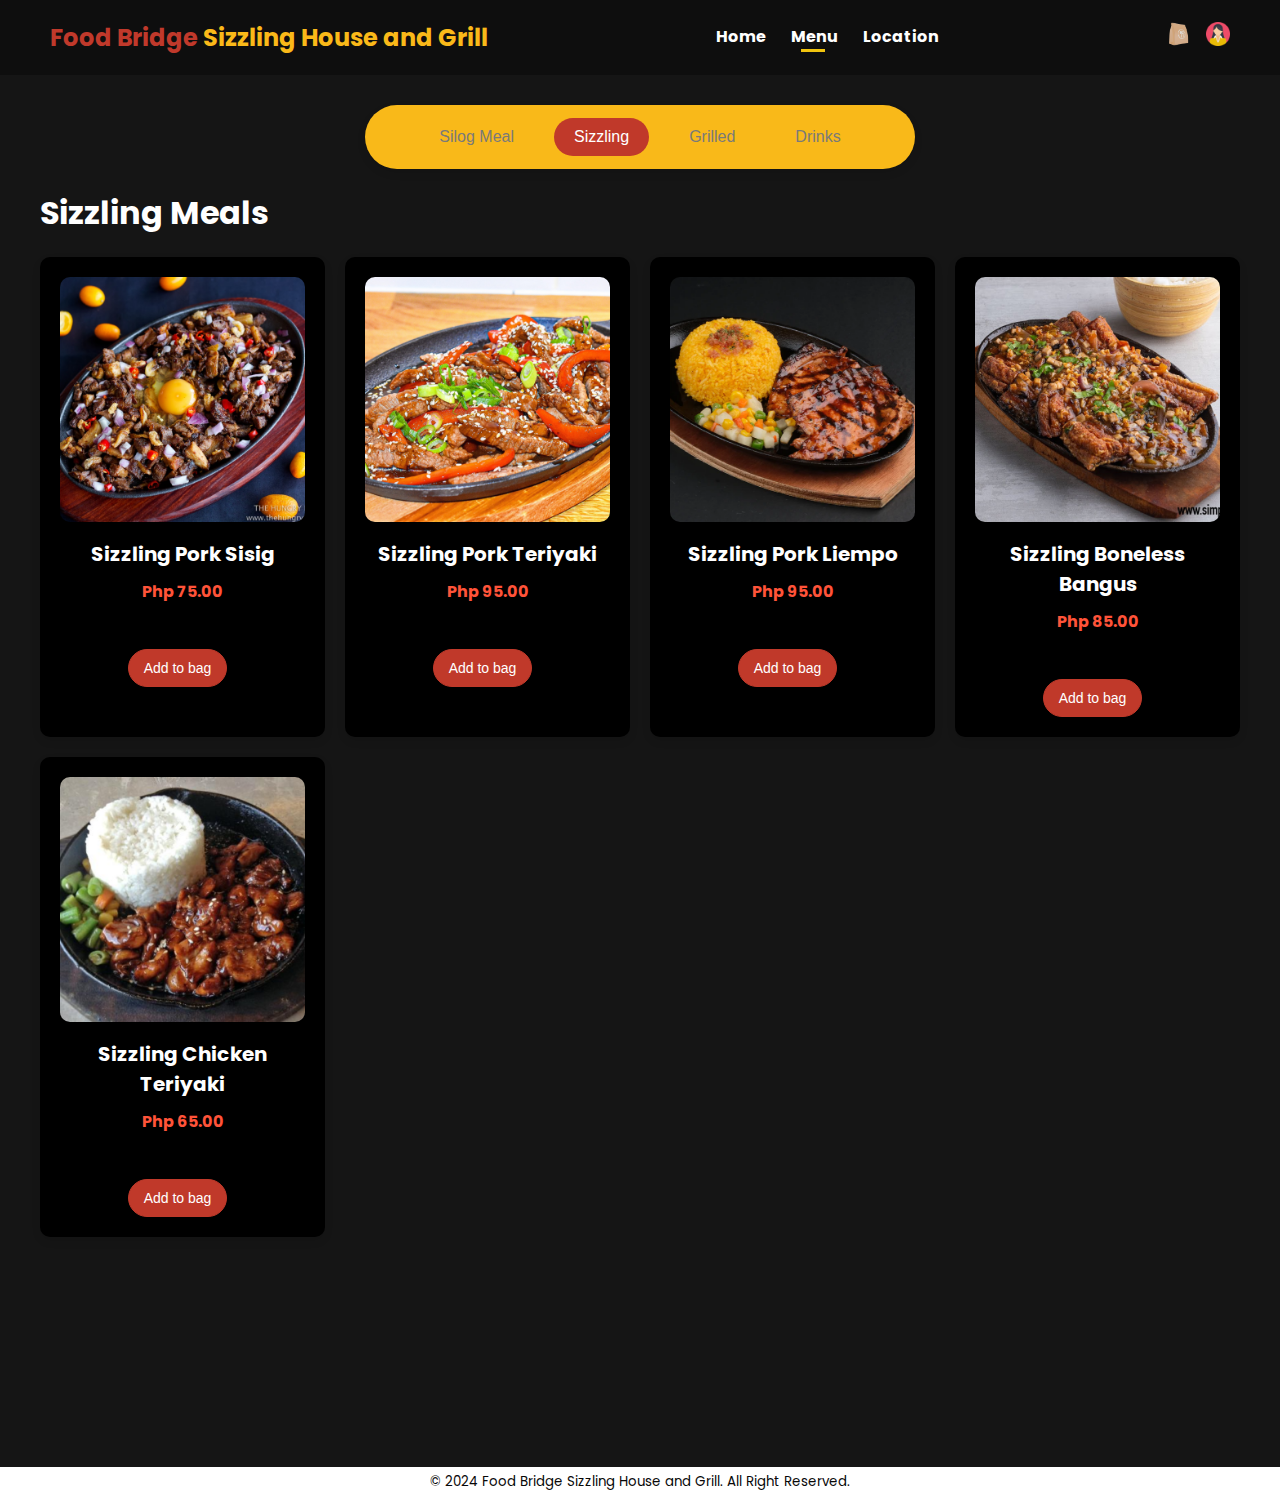
<file: sizzling.html>
<!DOCTYPE html>
<html lang="en">

<head>
  <meta charset="UTF-8">
  <meta name="viewport" content="width=device-width, initial-scale=1.0">
  <title>Food Bridge - Menu</title>
  <link rel="stylesheet" href="styles.css">
  <link rel="preconnect" href="https://fonts.googleapis.com">
  <link rel="preconnect" href="https://fonts.gstatic.com" crossorigin>
  <link href="https://fonts.googleapis.com/css2?family=Poppins:wght@100;400;700&display=swap" rel="stylesheet">

  <script>
    // Function to add items to cart
    function addToCart(itemName, itemPrice) {
      let cart = JSON.parse(localStorage.getItem('cart')) || [];

      // Check if the item is already in the cart
      const existingItemIndex = cart.findIndex(item => item.name === itemName);

      if (existingItemIndex !== -1) {
        // If item already exists, increase the quantity
        cart[existingItemIndex].quantity += 1;
      } else {
        // If item doesn't exist, add new item with quantity 1
        const newItem = {
          name: itemName,
          price: itemPrice,
          quantity: 1
        };
        cart.push(newItem);
      }

      // Save the updated cart back to localStorage
      localStorage.setItem('cart', JSON.stringify(cart));

      // Show notification
      showNotification(`${itemName} added to cart.`);

      // Update the cart quantity displayed on the bag icon
      updateCartQuantity();
    }

    // Function to show notification
    function showNotification(message) {
      const notification = document.getElementById('notification');
      notification.textContent = message;
      notification.style.display = 'block';

      // Hide notification after 3 seconds
      setTimeout(() => {
        notification.style.display = 'none';
      }, 3000);
    }

    // Function to update the quantity notification on the bag icon
    function updateCartQuantity() {
      const cart = JSON.parse(localStorage.getItem('cart')) || [];
      const totalItems = cart.reduce((acc, item) => acc + item.quantity, 0);

      // Display the total quantity on the bag icon
      const quantityBadge = document.getElementById('cart-quantity');
      if (totalItems > 0) {
        quantityBadge.style.display = 'block';
        quantityBadge.textContent = totalItems;
      } else {
        quantityBadge.style.display = 'none';
      }
    }

    // Update cart quantity on page load
    window.onload = function () {
      updateCartQuantity();
    };
  </script>
</head>

<body>
  <!-- Navigation -->
  <nav>
    <a href="index.html" class="logo">Food Bridge <b> Sizzling House </b>
      <b> and </b><b> Grill </b></a>

    <ul class="nav-links">
      <li><a href="index.html">Home</a></li>
      <li><a href="menu.html" class="active">Menu</a></li>
      <li><a href="location.html">Location</a></li>
    </ul>
    <div class="icons">
      <a href="addtocart.html">
        <img src="images/bag-icon.png" alt="Bag">
        <span id="cart-quantity" class="cart-quantity" style="display: none;">0</span>
      </a>
      <a href="#"><img src="images/user.png" alt="User"></a>
    </div>
  </nav>

  <!-- Notification element -->
  <div id="notification"></div>

  <div class="section">
    <nav class="menu">
      <a href="menu.html"><button>Silog Meal</button></a>
      <a href="sizzling.html"><button class="active">Sizzling</button></a>
      <a href="grilled.html"><button>Grilled</button></a>
      <a href="drinks.html"><button>Drinks</button></a>
    </nav>

    <h1>Sizzling Meals</h1>
    <div class="grid">
      <div class="item">
        <img src="images/SizzlingPorkSiSig.png" alt="Chick Silog">
        <h2>Sizzling Pork Sisig</h2>
        <span class="price">Php 75.00</span>
        <button class="add-to-bag" onclick="addToCart('Sizzling Pork Sisig', 75.00)">Add to bag</button>
      </div>
      <div class="item">
        <img src="images/SizzlingPorkTeriyaki.png" alt="Tapa Silog">
        <h2>Sizzling Pork Teriyaki</h2>
        <span class="price">Php 95.00</span>
        <button class="add-to-bag" onclick="addToCart('Sizzling Pork Teriyaki', 95.00)">Add to bag</button>
      </div>
      <div class="item">
        <img src="images/SizzlingPorkLiempo.png" alt="Hot Silog">
        <h2>Sizzling Pork Liempo</h2>
        <span class="price">Php 95.00</span>
        <button class="add-to-bag" onclick="addToCart('Sizzling Pork Liempo', 95.00)">Add to bag</button>
      </div>
      <div class="item">
        <img src="images/SizzlingBonelessbanguS.png" alt="Shanghai Silog">
        <h2>Sizzling Boneless Bangus</h2>
        <span class="price">Php 85.00</span>
        <button class="add-to-bag" onclick="addToCart('Sizzling Boneless Bangus', 85.00)">Add to bag</button>
      </div>
      <div class="item">
        <img src="images/Sizzling Chicken Teriyaki.png" alt="Longgadog Silog">
        <h2>Sizzling Chicken Teriyaki</h2>
        <span class="price">Php 65.00</span>
        <button class="add-to-bag" onclick="addToCart('Sizzling Chicken Teriyaki', 65.00)">Add to bag</button>
      </div>
    </div>
  </div>
  <section>
    <footer>
      <p>&copy; 2024 Food Bridge Sizzling House and Grill. All Right Reserved.</p>
    </footer>
  </section>

</body>

</html>
</file>
<file: styles.css>
/* General Styles */
@import url('https://fonts.googleapis.com/css2?family=Poppins:ital,wght@0,100;0,200;0,300;0,400;0,500;0,600;0,700;0,800;0,900;1,100;1,200;1,300;1,400;1,500;1,600;1,700;1,800;1,900&display=swap');
*, ::after, ::before  {
    margin: 0;
    padding: 0;
    box-sizing: border-box;
  }
  
  body {
    font-family: "Poppins", sans-serif;
    background-color: #151515;
  }
  
  nav {
    display: flex;
    justify-content: space-between;
    align-items: center;
    padding: 20px 50px;
    background-color: #0e0e0e;
  }

  
  .logo {
    font-size: 24px;
    color:  #C0392B;
    font-weight: bold;
    text-decoration: none;
  }
  .logo b{
    font-size: 24px;
    color: #fab919;
    font-weight: bold;
  }
  .nav-links li .active::after {
    content: "";
    width: 50%;
    height: 3px;
    background-color: #F1C40F;
    display: block;
    position: relative;
    margin-left: 10px;
}
  
  .nav-links {
    list-style: none;
    display: flex;
    gap: 25px;
  }
  
  .nav-links a {
    text-decoration: none;
    color: white;
    font-weight: bold;
  }
  
  .icons {
    display: flex;
    gap: 15px;
  }
  
  .icons img {
    width: 24px;
  }
  
  .main-page {
    display: flex;
    justify-content: space-between;
    align-items: center;
    padding: 60px 100px;
    background-color: #151515;
    background-size: contain ;
    height: 700px ;
  }

  .main-text {
    max-width: 45%;
  }
  
  .main-text h1 {
    font-size: 56px;
    font-weight: bold;
    color: #fff;
    margin-bottom: 20px;
  }
  
  .main-text p {
    font-size: 18px;
    margin-bottom: 30px;
    color: #fff;
    line-height: 1.6;
  }
  
  .order-btn {
    padding: 15px 30px;
    background-color: #0a0808;
    color: #fff;
    text-decoration: none;
    font-weight: bold;
    border-radius: 30px;
    transition: background-color 0.3s;
  }
  
  .order-btn:hover {
    background-color: #C0392B;
  }
  
  .main-image img {
    width: 450px;
    border-radius: 50%;
  }
  
  .animated-img {
    width: 450px;
    height: 450px;
    border-radius: 50%;
    object-fit: cover;
    animation: rotate 10s linear infinite;
    margin-left: 150px;
}
/* Animation */
@keyframes rotate {
  0% {
      transform: rotate(0deg);
  }
  100% {
      transform: rotate(360deg);
  }
}
  
  /* About Section */
  .about-section {
    display: flex;
    background-color: #f4b719;
    
  }
  
  .about-container {
    display: flex;
    justify-content: space-between;
    align-items: center;
    max-width: 1200px;
    width: 100%;
    height: fit-content;
  }

  .about-image{
    object-fit: contain;
  }
  
  .about-image img {
    margin-right: 100%;
    height: 90vh;
    width: 100%;
  }
  
  .about-text {
    color: #161313;
    max-width: 50%;
    padding-left: 50px;
  }
  
  .about-text h2 {
    font-size: 36px;
    font-weight: bold;
    margin-bottom: 20px;
  }
  
  .about-text p {
    font-size: 18px;
    margin-bottom: 60px;
    line-height: 1.7;
  }
  
  .learn-more-btn {
    padding: 15px 30px;
    background-color: #000;
    color: #fff;
    text-decoration: none;
    font-weight: bold;
    border-radius: 30px;
    transition: background-color 0.3s;
  }
  
  .learn-more-btn:hover {
    background-color: #C0392B;
  }
  
  /* Popular Picks Section */
  .popular-picks {
    text-align: center;
    padding: 100px;
    background-color: #C0392B;
    font-family: Arial, sans-serif;
  }
  
  .popular-picks h2 {
    font-size: 36px;
    margin-bottom: 10px;
    color: #fff;
  }
  
  .popular-picks p {
    font-size: 18px;
    color: #fff;
    margin-bottom: 40px;
  }
  
  .picks-container {
    display: flex;
    justify-content: center;
    gap: 30px;
  }
  
  .pick-item {
    background-color: white;
    padding: 30px;
    border-radius: 10px;
    width: 300px;
    box-shadow: 0 4px 8px rgba(0, 0, 0, 0.1);
    transition: transform 0.3s ease;
  }
  
  .pick-item:hover {
    transform: translateY(-10px);
  }
  
  .pick-item img {
    width: 100%;
    height: auto;
    border-radius: 10px;
  }
  
  .pick-item h3 {
    font-size: 20px;
    margin-top: 15px;
    margin-bottom: 10px;
    font-weight: bold;
  }
  
  .pick-item span {
    font-size: 24px;
    color: #333;
    bottom: 0;
  }
  
  button {
    margin-top: 30px;
    padding: 15px 30px;
    font-size: 16px;
    background-color: #c7160e;
    color: white;
    border: none;
    border-radius: 5px;
    cursor: pointer;
    transition: background-color 0.3s ease;
  }
  
  button:hover {
    background-color: #c7160e;
    color: #fff;
    border: none;
  }


  .info-section-container {
    display: flex;
    justify-content: space-between;
    align-items: center;
    padding: 0px;
    background: #151515;
}

.image-section {
    flex: 2;
    margin-right: 30px;
}

.image-section img {
    width: 100%;
    height: auto; 
}

.info-section {
    flex: 1;
    text-align: right; 
    color: whitesmoke;
    margin-right: 100px;
}

.info-section h1 {
    color: #C0392B;
    margin-bottom: 20px;
    margin-top: 0;
}
b {
  color:#F1C40F;
  margin-bottom: 10px;
}


.active-link{
  background-color: #b4b4b4;
  border-radius: 5px;
}

.info-section p {
    margin-bottom: 10px;  
    font-size: 12px;
}

.info-section h4{
  font-size: 20px;
  margin-top: 40px;
  margin-bottom: 10px;
}

.social-links {
    margin-right: 10px;

}

.social-links img{
  width: 30px;
  margin-left: 10px;
}


/*menu*/


.section {
  max-width: 1200px;
  margin: 30px auto;
  padding-bottom: 200px;
  
}

.menu {
  display: flex;
  justify-content: space-between;
  align-items: center;
  justify-content: center;
  background-color: #f9b919;
  padding: 3px;
  border-radius: 70px;
  max-width: 550px;
  margin: 20px auto;
  box-shadow: 0 4px 8px rgba(0, 0, 0, 0.1);
}

.menu button {
  background: none;
  border: none;
  font-size: 16px;
  padding: 10px 20px;
  cursor: pointer;
  border-radius: 30px;
  color: #7a7a7a;
  transition: background-color 0.3s ease;
  margin: 10px;
}
.menu .active {
  background-color: #c0392a;
  color: white;
  border: none;
  padding: 10px 20px;
  border-radius: 30px;
  transition: background 0.3s ease;
}

.menu .active:hover{
  color: #fff;
}

.menu button:hover {
  background-color: rgba(255, 83, 57, 0.1);
  color: #7a7a7a;
}

.menu button:focus {
  outline: none;
}

h1 {
  font-size: 32px;
  margin-bottom: 20px;
  color: #fff;
}

.grid {
  display: grid;
  grid-template-columns: repeat(auto-fit, minmax(250px, 1fr));
  gap: 20px;
}

.item {
  background-color: #000;
  border-radius: 10px;
  box-shadow: 0 4px 8px rgba(0, 0, 0, 0.1);
  text-align: center;
  padding: 20px;
}

.item img {
  width: 100%;
  height: auto;
  border-radius: 10px;
  margin-bottom: 10px;
}

.item h2 {
  font-size: 20px;
  margin-bottom: 10px;
  color: #fff;
}

.item p {
  font-size: 14px;
  color: #777;
  margin-bottom: 10px;
}

.price {
  font-size: 16px;
  color: #ff5339;
  font-weight: bold;
  margin-bottom: 15px;
  display: block;
}

button {
  padding: 10px 15px;
  border: none;
  border-radius: 30px;
  cursor: pointer;
  font-size: 14px;
}

.add-to-bag {
  background-color: #c0392a;
  color: #fff;
  border: 1px solid #c0392a;
  margin-right: 10px;
}


.add-to-bag:hover, .order-now:hover {
  opacity: 0.8;
}
/*order-tracker*/


.order-tracker-container {
  display: flex;
  height: 700px;
}

.sidebar {
  width: 250px;
  background-color: #fff;
  border-right: 1px solid #ddd;
}

.sidebar ul {
  list-style: none;
  padding: 20px;
}

.sidebar ul li {
  padding: 15px 0;
  font-size: 18px;
  display: flex;
  align-items: center;
  cursor: pointer;
}

.sidebar ul li .icon {
  margin-right: 10px;
}

.sidebar ul li:hover {
  color: red;
}

.content {
  flex: 1;
  padding: 30px;
  background-color: #fff;
  border-radius: 10px;
  margin: 30px;
}

.account-section h1 {
  font-size: 24px;
  color: red;
}

.account-section p {
  font-size: 18px;
  margin: 10px 0;
}

.order-tracker {
  background-color: #f8f8f8;
  border: 1px solid #ddd;
  border-radius: 10px;
  padding: 20px;
  margin-top: 20px;
}

.order-tracker p {
  font-size: 16px;
}

.no-orders {
  color: #999;
  font-size: 14px;
  margin-top: 10px;
}


/*delivery-container*/

.delivery-container {
  max-width: 1200px;
  margin: 30px auto;
  padding: 20px;
  background-color: #fff;
  border-radius: 10px;
  box-shadow: 0 4px 8px rgba(0, 0, 0, 0.1);
}

.food-bag {
  font-size: 32px;
  color: red;
  margin: 20px;
  text-align: center;
}

.delivery-info {
  margin-bottom: 30px;
}

.delivery-info h2 {
  font-size: 22px;
  margin-bottom: 10px;
  color: #333;
}

.address-field {
  display: flex;
  align-items: center;
  margin-bottom: 10px;
}

.address-field input {
  flex: 1;
  padding: 8px;
  margin-right: 10px;
  border: 1px solid #ccc;
  border-radius: 5px;
}

.address-field button {
  padding: 8px 15px;
  background-color: green;
  color: white;
  border: none;
  border-radius: 5px;
  cursor: pointer;
}

.additional-info {
  margin-bottom: 10px;
}

.additional-info textarea {
  width: 100%;
  padding: 10px;
  border: 1px solid #ccc;
  border-radius: 5px;
}

.estimated-delivery {
  margin-bottom: 10px;
  font-size: 18px;
}

.contact-info {
  margin-bottom: 20px;
}

.contact-info label {
  display: block;
  margin-bottom: 5px;
}

.contact-info input {
  width: 100%;
  padding: 10px;
  border: 1px solid #ccc;
  border-radius: 5px;
}

.cart {
  width: 100%;
  overflow-x: auto;
  margin-bottom: 30px;
}

table {
  width: 100%;
  border-collapse: collapse;
}

thead {
  background-color: #f5f5f5;
}

thead th {
  padding: 15px;
  text-align: left;
  font-weight: bold;
}

tbody td {
  padding: 15px;
  border-bottom: 1px solid #ddd;
}


.remove-btn {
  background-color: red;
  color: white;
  border: none;
  padding: 10px 15px;
  cursor: pointer;
  border-radius: 5px;
}

.remove-btn:hover {
  background-color: darkred;
}

.checkout-btn {
  background-color: #9b130b;
  color: white;
  padding: 10px 20px;
  border: none;
  font-size: 18px;
  cursor: pointer;
  border-radius: 5px;
}

.checkout-btn:hover {
  background-color: rgb(73, 1, 1);
}

.address-field button{
  background-color: #e7aa00;
}
.map h2{
  margin-top: 20px;
  margin-bottom: 15px;
  font-size: 20px;
  margin-left: 44px;
}
.iframe {
  border-radius: 60x;
  
}
footer {
  color: rgb(8, 8, 8);
  text-align: center;
  padding: 5px 0;
  background: rgb(255, 255, 255);
  font-size: smaller;
}

.cart-container{
  background-color: #fff;
  margin: 30px 30px;
  border-radius: 30px;
  padding: 30px;
  height: fit-content;
}

.cart-container h1{
  color: #151515;
}

#notification {
  position: fixed;
  top: 60px;
  right: 20px;
  background-color: #4CAF50;
  color: white;
  padding: 15px;
  border-radius: 5px;
  display: none;
  z-index: 1000;
  font-size: 12px;
}

/* Push notification style on the cart icon */
.cart-quantity {
  position: absolute;
  top: -10px;
  left: 15px;
  background-color: red;
  color: white;
  border-radius: 60%;
  padding: 2px 6px;
  font-size: 10px;
}

.icons {
  position: relative;
}
</file>
